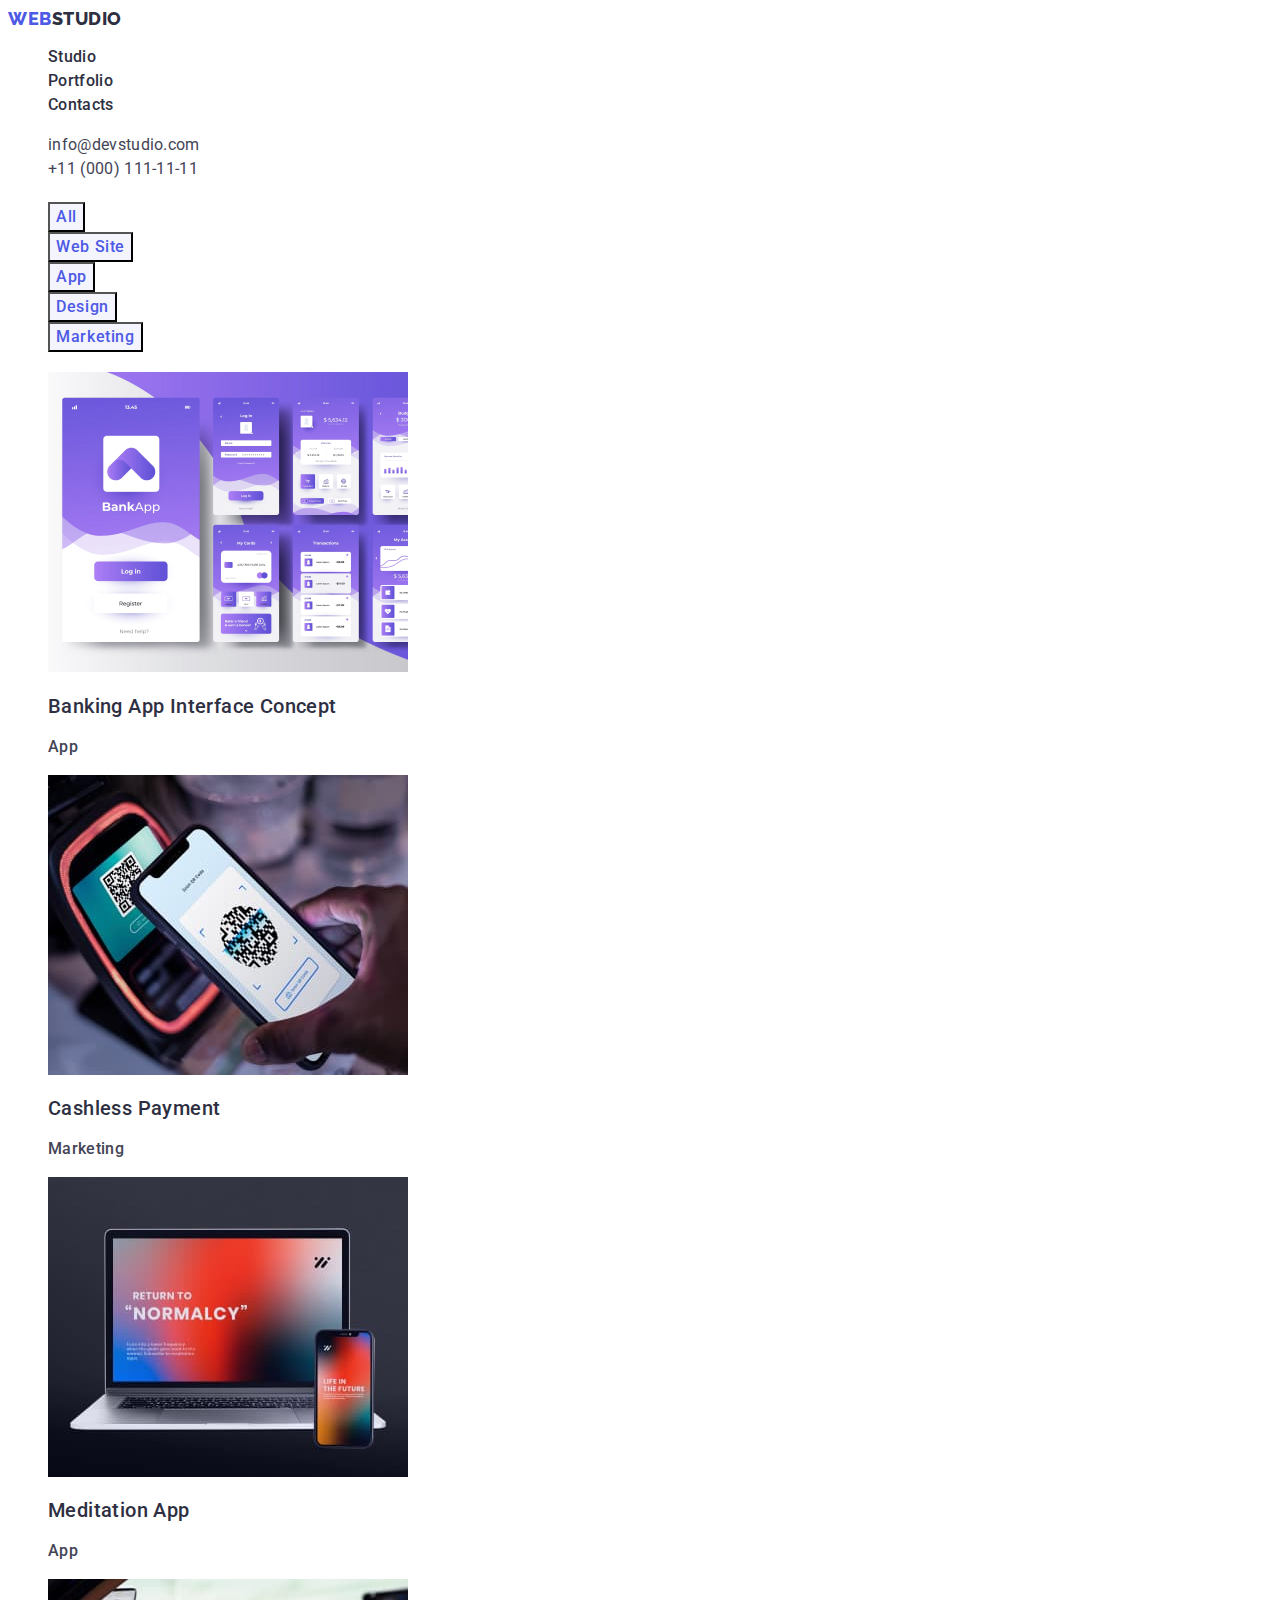
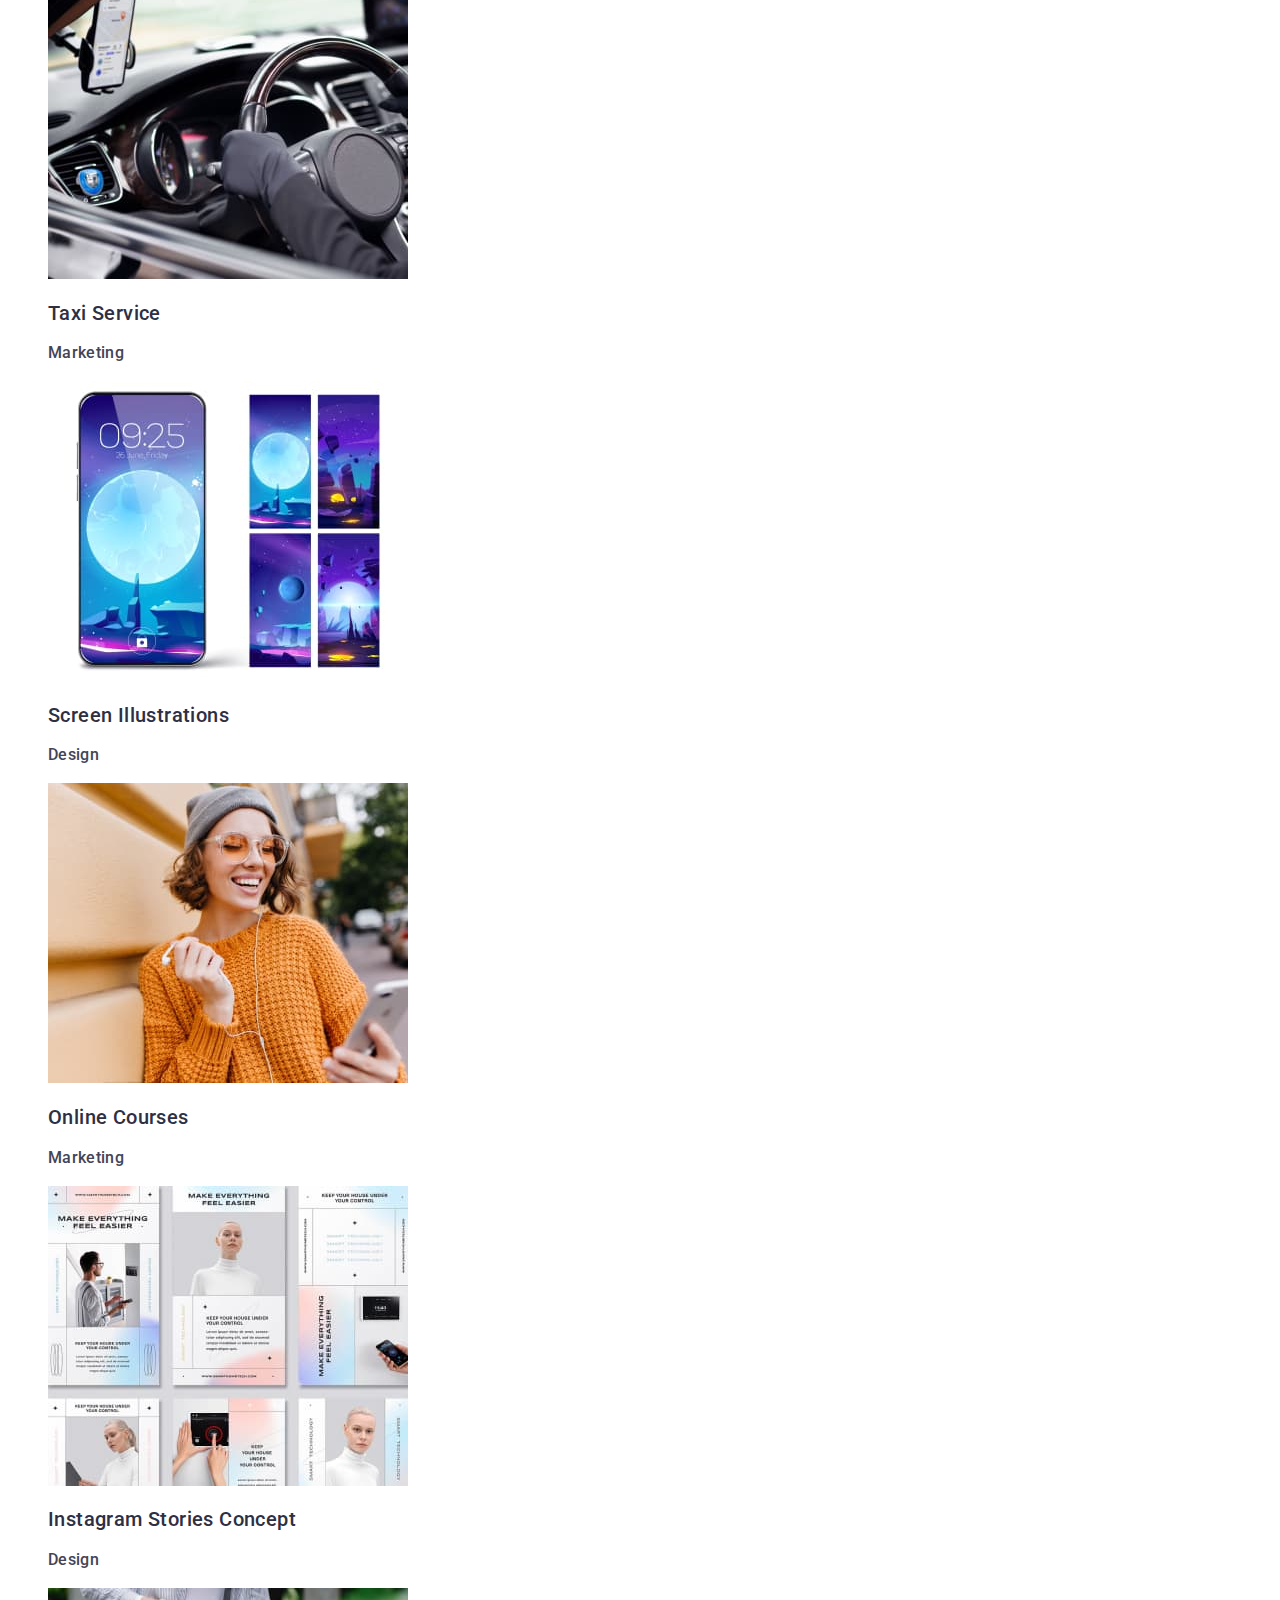
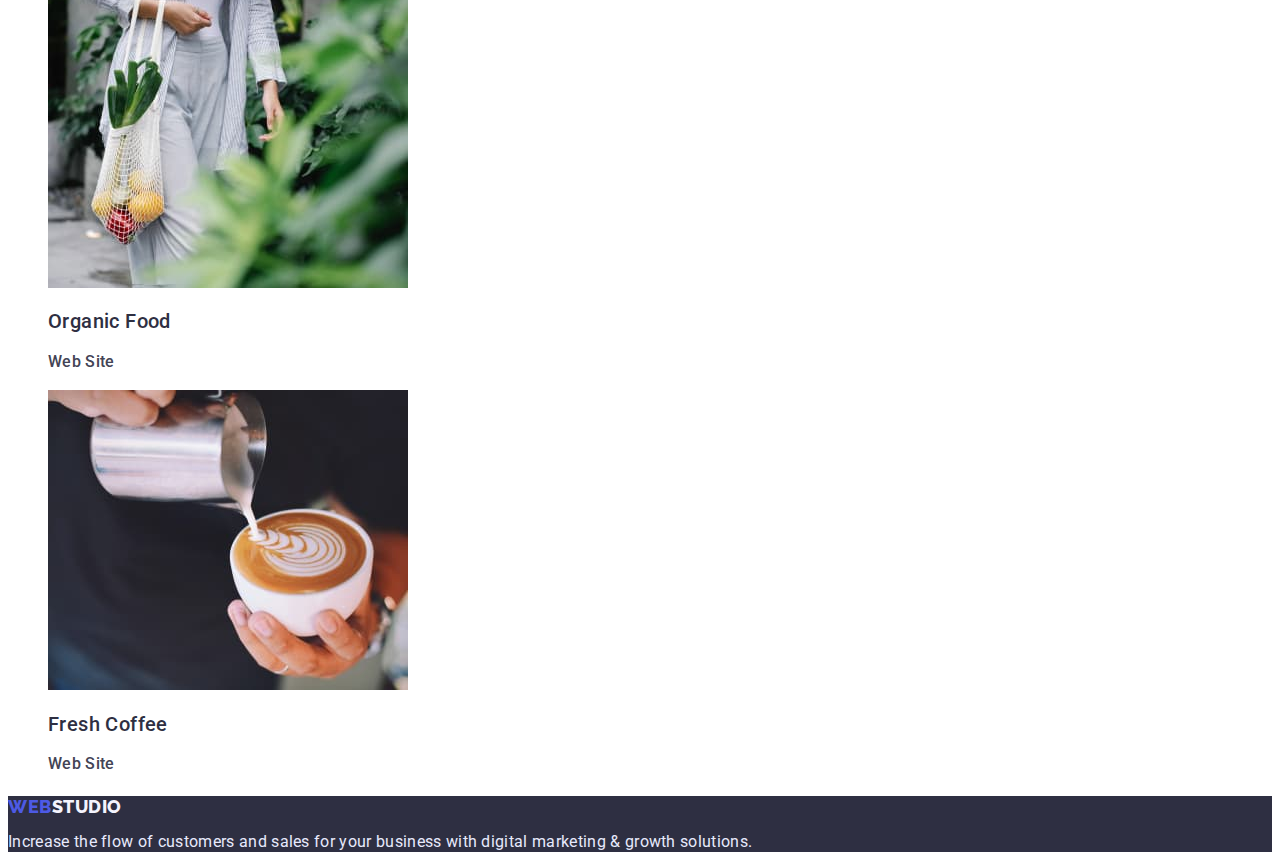
<file: portfolio.html>
<!DOCTYPE html>
<html lang="en">
  <head>
    <meta charset="UTF-8" />
    <meta http-equiv="X-UA-Compatible" content="IE=edge" />
    <meta name="viewport" content="width=device-width, initial-scale=1.0" />
    <title>Portfolio</title>
    <link rel="stylesheet" href="./css/styles.css" />
    <link rel="preconnect" href="https://fonts.googleapis.com" />
    <link rel="preconnect" href="https://fonts.gstatic.com" crossorigin />
    <link
      href="https://fonts.googleapis.com/css2?family=Raleway:wght@800&family=Roboto:wght@400;500;700;900&display=swap"
      rel="stylesheet"
    />
  </head>
  <body>
    <header class="page-heade">
      <nav class="page-navigation list">
        <a class="logo link" href="./index.html"
          >Web<span class="links">Studio</span></a
        >
        <ul class="menu-list list">
          <li class="menu-item">
            <a class="menu-link link" href="./index.html">Studio</a>
          </li>
          <li class="menu-item">
            <a class="menu-link link" href="./portfolio.html">Portfolio</a>
          </li>
          <li class="menu-item">
            <a class="menu-link link" href="">Contacts</a>
          </li>
        </ul>
      </nav>
      <address class="address-list list">
        <ul class="menu-list list">
          <li class="contact">
            <a class="contact-mailto link" href="mailto:info@devstudio.com"
              >info@devstudio.com</a
            >
          </li>
          <li class="contact">
            <a class="contact-mailto link" href="tel:+110001111111"
              >+11 (000) 111-11-11</a
            >
          </li>
        </ul>
      </address>
    </header>
    <main>
      <section class="main-media">
        <h1 class="main-name"><a href="#" hidden>Field of activity</a></h1>
        <ul class="main-name-bth list">
          <li><button class="modal-bth-tu list" type="button">All</button></li>
          <li>
            <button class="modal-bth-tu list" type="button">Web Site</button>
          </li>
          <li><button class="modal-bth-tu list" type="button">App</button></li>
          <li>
            <button class="modal-bth-tu list" type="button">Design</button>
          </li>
          <li>
            <button class="modal-bth-tu list" type="button">Marketing</button>
          </li>
        </ul>
        <ul class="media-list list">
          <li>
            <a class="link" href="">
              <img
                src="./images/interfage.jpg"
                alt="service"
                width="360"
                height="300"
              />
              <h2 class="emplo-our">Banking App Interface Concept</h2>
              <p class="text-going">App</p></a
            >
          </li>
          <li>
            <a class="link" href="">
              <img
                src="./images/cashless_payment.jpg"
                alt="service"
                width="360"
                height="300"
              />
              <h2 class="emplo-our">Cashless Payment</h2>
              <p class="text-going">Marketing</p></a
            >
          </li>
          <li>
            <a class="link" href="">
              <img
                src="./images/meditaion_app.jpg"
                alt="service"
                width="360"
                height="300"
              />
              <h2 class="emplo-our">Meditation App</h2>
              <p class="text-going">App</p></a
            >
          </li>
          <li>
            <a class="link" href="">
              <img
                src="./images/taxi_servise.jpg"
                alt="service"
                width="360"
                height="300"
              />
              <h2 class="emplo-our">Taxi Service</h2>
              <p class="text-going">Marketing</p></a
            >
          </li>
          <li>
            <a class="link" href="">
              <img
                src="./images/screen_illustrations.jpg"
                alt="service"
                width="360"
                height="300"
              />
              <h2 class="emplo-our">Screen Illustrations</h2>
              <p class="text-going">Design</p></a
            >
          </li>
          <li>
            <a class="link" href="">
              <img
                src="./images/online_courses.jpg"
                alt="service"
                width="360"
                height="300"
              />
              <h2 class="emplo-our">Online Courses</h2>
              <p class="text-going">Marketing</p></a
            >
          </li>
          <li>
            <a class="link" href="">
              <img
                src="./images/concept.jpg"
                alt="service"
                width="360"
                height="300"
              />
              <h2 class="emplo-our">Instagram Stories Concept</h2>
              <p class="text-going">Design</p></a
            >
          </li>
          <li>
            <a class="link" href="">
              <img
                src="./images/organic_food.jpg"
                alt="service"
                width="360"
                height="300"
              />
              <h2 class="emplo-our">Organic Food</h2>
              <p class="text-going">Web Site</p></a
            >
          </li>
          <li>
            <a class="link" href="">
              <img
                src="./images/fresh_coffee.jpg"
                alt="service"
                width="360"
                height="300"
              />
              <h2 class="emplo-our">Fresh Coffee</h2>
              <p class="text-going">Web Site</p></a
            >
          </li>
        </ul>
      </section>
    </main>
    <footer class="conclusion-portfolio">
      <a class="logo link" href="./index.html"
        >Web<span class="logo-links">Studio</span></a
      >
      <p class="conclusion">
        Increase the flow of customers and sales for your business with digital
        marketing & growth solutions.
      </p>
    </footer>
  </body>
</html>
</file>
<file: css/styles.css>
:root {
    --blue-color: #4d5ae5;
    --modal-color: #2e2f42;
    --mains-color: #ffffff;
    --text-color: #434455;
    --bth-color:#F4F4FD;
    --pressed-state: #404BBF;
}

body {
    font-family: 'Roboto', sans-serif;
    background-color: #FFFFFF;
    color: #434455;
}

.list {
    list-style: none;
}

.page-navigation,
.our-list,
.media-list {
    list-style: none;
}

.logo {
    font-family: 'Raleway', sans-serif;
    font-weight: 800;
    font-size: 18px;
    line-height: 1.17;
    letter-spacing: 0.03em;
    text-transform: uppercase;

    color: var(--blue-color);
}

.link {
    text-decoration: none;

    color: var(--blue-color);
}

.links {
    color: var(--modal-color);
}

.logo:hover,
.logo:focus {
    color: #2E2F42;
}

.logo-links {
    color: #f4f4fd;
}

.menu-list,
.media-list {
    list-style: none;
}

.menu-link {
    font-weight: 500;
    font-size: 16px;
    line-height: 1.5;
    letter-spacing: 0.02em;
    text-decoration: none;

    color: var(--modal-color);
}

.menu-link:hover,
.menu-link:focus {
    color: #404bbf;
}

.address-list {
    font-style: normal;
}

.contact-mailto {
    font-size: 16px;
    line-height: 1.5;
    letter-spacing: 0.02em;

    color: var(--text-color);
}

.contact-mailto:hover,
.contact-mailto:focus {
    color: #404bbf;
}


.hero-list-bth {
    background-color: var(--modal-color);
}

.modal-bth {
    font-family: "Roboto", sans-serif;
    font-weight: 500;
    font-size: 16px;
    line-height: 1.5;
    letter-spacing: 0.04em;
    cursor: pointer;

    background-color: var(--bth-color);
    color: #FFFFFF;
}

.modal-bth:hover,
.modal-bth:focus {
    background-color: var(--pressed-state);
}

.modal-bth-tu {
    font-family: "Roboto", sans-serif;
    font-weight: 500;
    font-size: 16px;
    line-height: 1.5;
    letter-spacing: 0.04em;
    cursor: pointer;

    background-color: var(--bth-color);
    color: var(--blue-color);
}

.modal-bth-tu:hover,
.modal-bth-tu:focus {
    background-color: var(--pressed-state);
    
}

.main-button {
    font-size: 56px;
    line-height: 1.07;
    text-align: center;
    letter-spacing: 0.02em;

    color: #ffffff;
}

.hero-list {
    background-color: var(--modal-color);
}

.hero-our {
    font-size: 36px;
    line-height: 1.11;
    text-align: center;
    letter-spacing: 0.02em;
    text-transform: capitalize;

    color: var(--modal-color);
}

.emplo-our {
    font-weight: 500;
    font-size: 20px;
    line-height: 1.2;
    letter-spacing: 0.02em;

    color: var(--modal-color);
}

.text-going {
    font-size: 16px;
    line-height: 1.5;
    letter-spacing: 0.02em;

    color: var(--text-color);
}

.main-secty {
    font-size: 56px;
    line-height: 1.07;
    text-align: center;
    letter-spacing: 0.02em;

    color: #ffffff;
}

.media-list {
    font-weight: 500;
    font-size: 20px;
    line-height: 1.2;
    letter-spacing: 0.02em;
    list-style: none;

    color: var(--modal-color);
}

.media-list-item {
    text-decoration: none;
}

.conclusion {
    font-weight: 400;
    font-size: 16px;
    line-height: 1.17;
    letter-spacing: 0.02em;

    color: #E7E9FC;
}

.conclusion-portfolio {
    background-color: #2E2F42;
}
</file>
